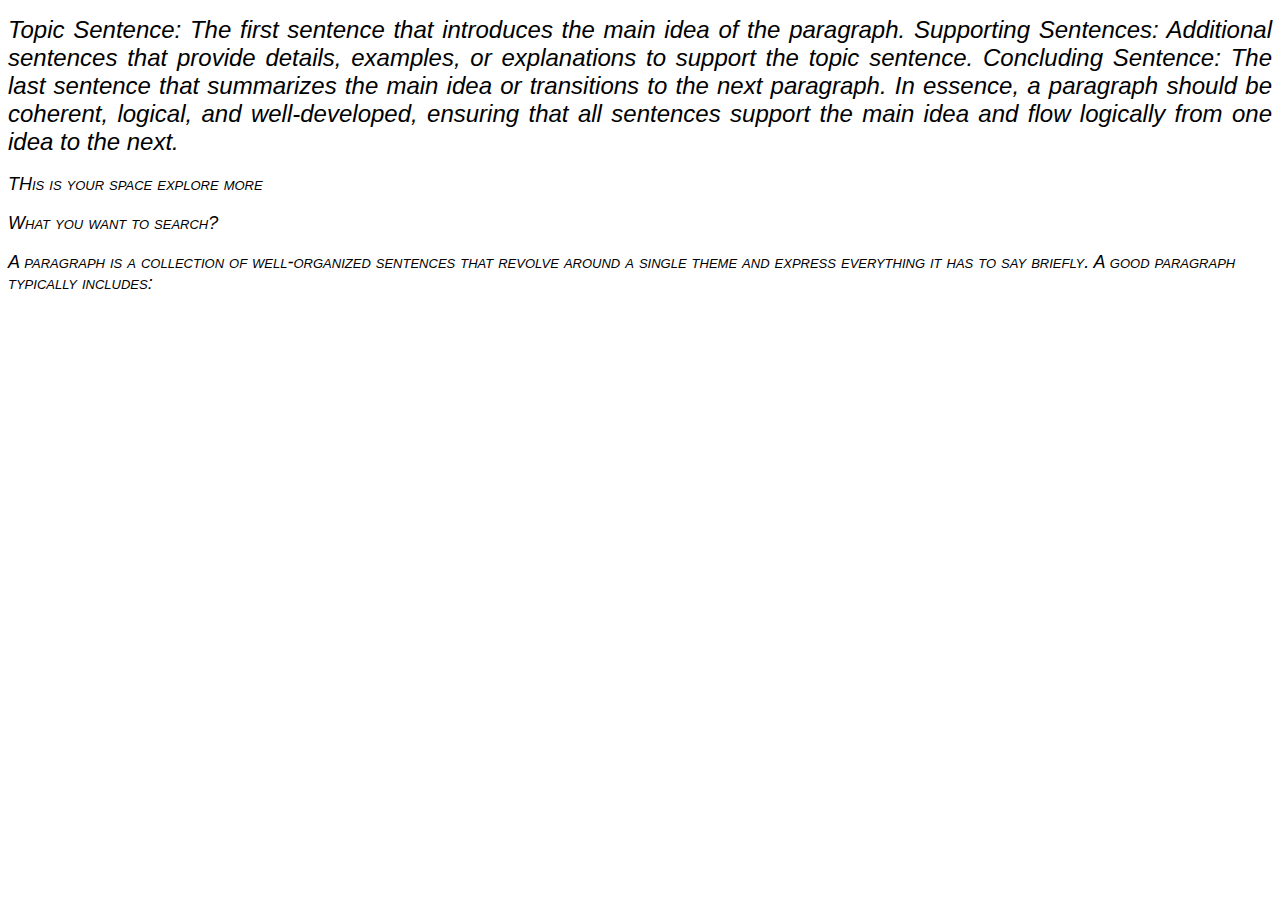
<file: index.html>
<!DOCTYPE html>
<html lang="en">
<head>
    <meta charset="UTF-8">
    <meta name="viewport" content="width=device-width, initial-scale=1.0">
    <link rel="stylesheet" href="style.css">
    <title>Document</title>
</head>
<body>
    <h1 id="heading">Topic Sentence: The first sentence that introduces the main idea of the paragraph.
Supporting Sentences: Additional sentences that provide details, examples, or explanations to support the topic sentence.
Concluding Sentence: The last sentence that summarizes the main idea or transitions to the next paragraph.
In essence, a paragraph should be coherent, logical, and well-developed, ensuring that all sentences support the main idea and flow logically from one idea to the next.</h1>
    <p class="description">THis is your space explore more</p>
    <p class="description">What you want to search?</p>
    <p class="description">A paragraph is a collection of well-organized sentences that revolve around a single theme and express everything it has to say briefly. A good paragraph typically includes:</p>
</body>
</html>
</file>
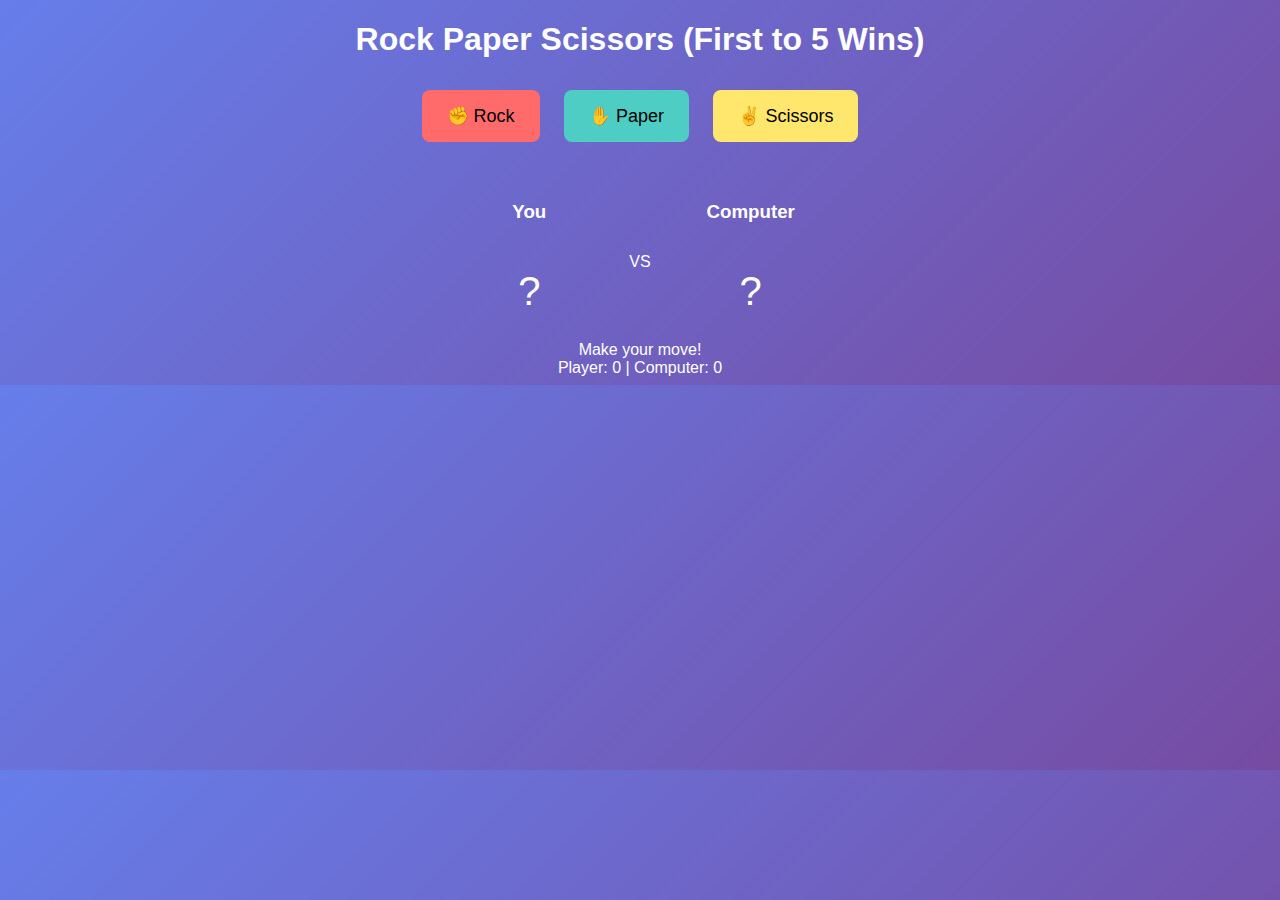
<file: js project/index.html>
<!DOCTYPE html>
<html lang="en">
<head>
<meta charset="UTF-8">
<meta name="viewport" content="width=device-width, initial-scale=1.0">
<link rel="stylesheet" href="style.css">
<title>Rock Paper Scissors</title>
</head>

<body>
<h1>Rock Paper Scissors (First to 5 Wins)</h1>

<div class="choices" id="choices">
    <button class="rock" onclick="playGame('rock')">✊ Rock</button>
    <button class="paper" onclick="playGame('paper')">✋ Paper</button>
    <button class="scissors" onclick="playGame('scissors')">✌ Scissors</button>
</div>

<div class="battle">
    <div class="player-side">
        <h3>You</h3>
        <div id="playerMove" class="move-box">?</div>
    </div>

    <div class="vs">VS</div>

    <div class="computer-side">
        <h3>Computer</h3>
        <div id="computerMove" class="move-box">?</div>
    </div>
</div>

<div class="moves" id="moves"></div>

<div class="result" id="result">Make your move!</div>

<div class="score">
    Player: <span id="playerScore">0</span> |
    Computer: <span id="computerScore">0</span>
</div>

<button class="play-again hidden" id="playAgain" onclick="resetGame()">Play Again</button>

<script src="script.js"></script>
</body>
</html>
</file>
<file: style.css>
#heading{
    font-weight: 500;
    font-family:'Segoe UI', Tahoma, Geneva, Verdana, sans-serif;
    font-size: 24px;
    font-style: italic;
    font-variant:normal;
    text-align: justify;
    background-color: 00FFF0;
}
.description{
    font-size: 18px;
    font-family:Arial, Helvetica, sans-serif;
    font-weight:lighter;
    font-style: oblique;
    font-variant:small-caps;
    text-align: start;
}
</file>
<file: js project/style.css>
body {
    font-family: Arial, sans-serif;
    text-align: center;
    background: linear-gradient(135deg, #667eea, #764ba2);
    color: white;
}

.choices button {
    font-size: 18px;
    padding: 15px 25px;
    margin: 10px;
    border: none;
    border-radius: 8px;
    cursor: pointer;
}

.rock { background: #ff6b6b; }
.paper { background: #4ecdc4; }
.scissors { background: #ffe66d; color: black; }

.battle {
    display: flex;
    justify-content: center;
    align-items: center;
    margin-top: 30px;
    gap: 50px;
}

.move-box {
    width: 100px;
    height: 100px;
    font-size: 40px;
    display: flex;
    justify-content: center;
    align-items: center;
    transition: 0.3s ease;
}

.move-img {
    width: 80px;
    height: 80px;
    object-fit: contain;
}

/* attack animation */
@keyframes attack {
    0% { transform: scale(1) rotate(0deg); }
    50% { transform: scale(1.4) rotate(10deg); }
    100% { transform: scale(1) rotate(0deg); }
}

.attack {
    animation: attack 0.4s ease;
}

/* winner styling */
.winner {
    transform: scale(1.2);
}

.hidden { display: none; }

.play-again {
    margin-top: 20px;
    padding: 10px 20px;
    border: none;
    border-radius: 6px;
    cursor: pointer;
    background: lime;
    color: black;
}
@keyframes rpsShakePlayer {
  0%   { transform: rotate(15deg) translateY(0); }
  25%  { transform: rotate(15deg) translateY(-25px); }
  50%  { transform: rotate(15deg) translateY(0); }
  75%  { transform: rotate(15deg) translateY(-25px); }
  100% { transform: rotate(15deg) translateY(0); }
}

@keyframes rpsShakeComputer {
  0%   { transform: rotate(-15deg) translateY(0); }
  25%  { transform: rotate(-15deg) translateY(-25px); }
  50%  { transform: rotate(-15deg) translateY(0); }
  75%  { transform: rotate(-15deg) translateY(-25px); }
  100% { transform: rotate(-15deg) translateY(0); }
}

.player-hand.shake {
  animation: rpsShakePlayer 0.9s ease-in-out;
}

.computer-hand.shake {
  animation: rpsShakeComputer 0.9s ease-in-out;
}

.player-hand {
     filter: hue-rotate(200deg) saturate(3);
     transform: rotate(15deg);
}

.computer-hand {
    filter: hue-rotate(0deg) saturate(4);
    transform: rotate(-15deg);
}
</file>
